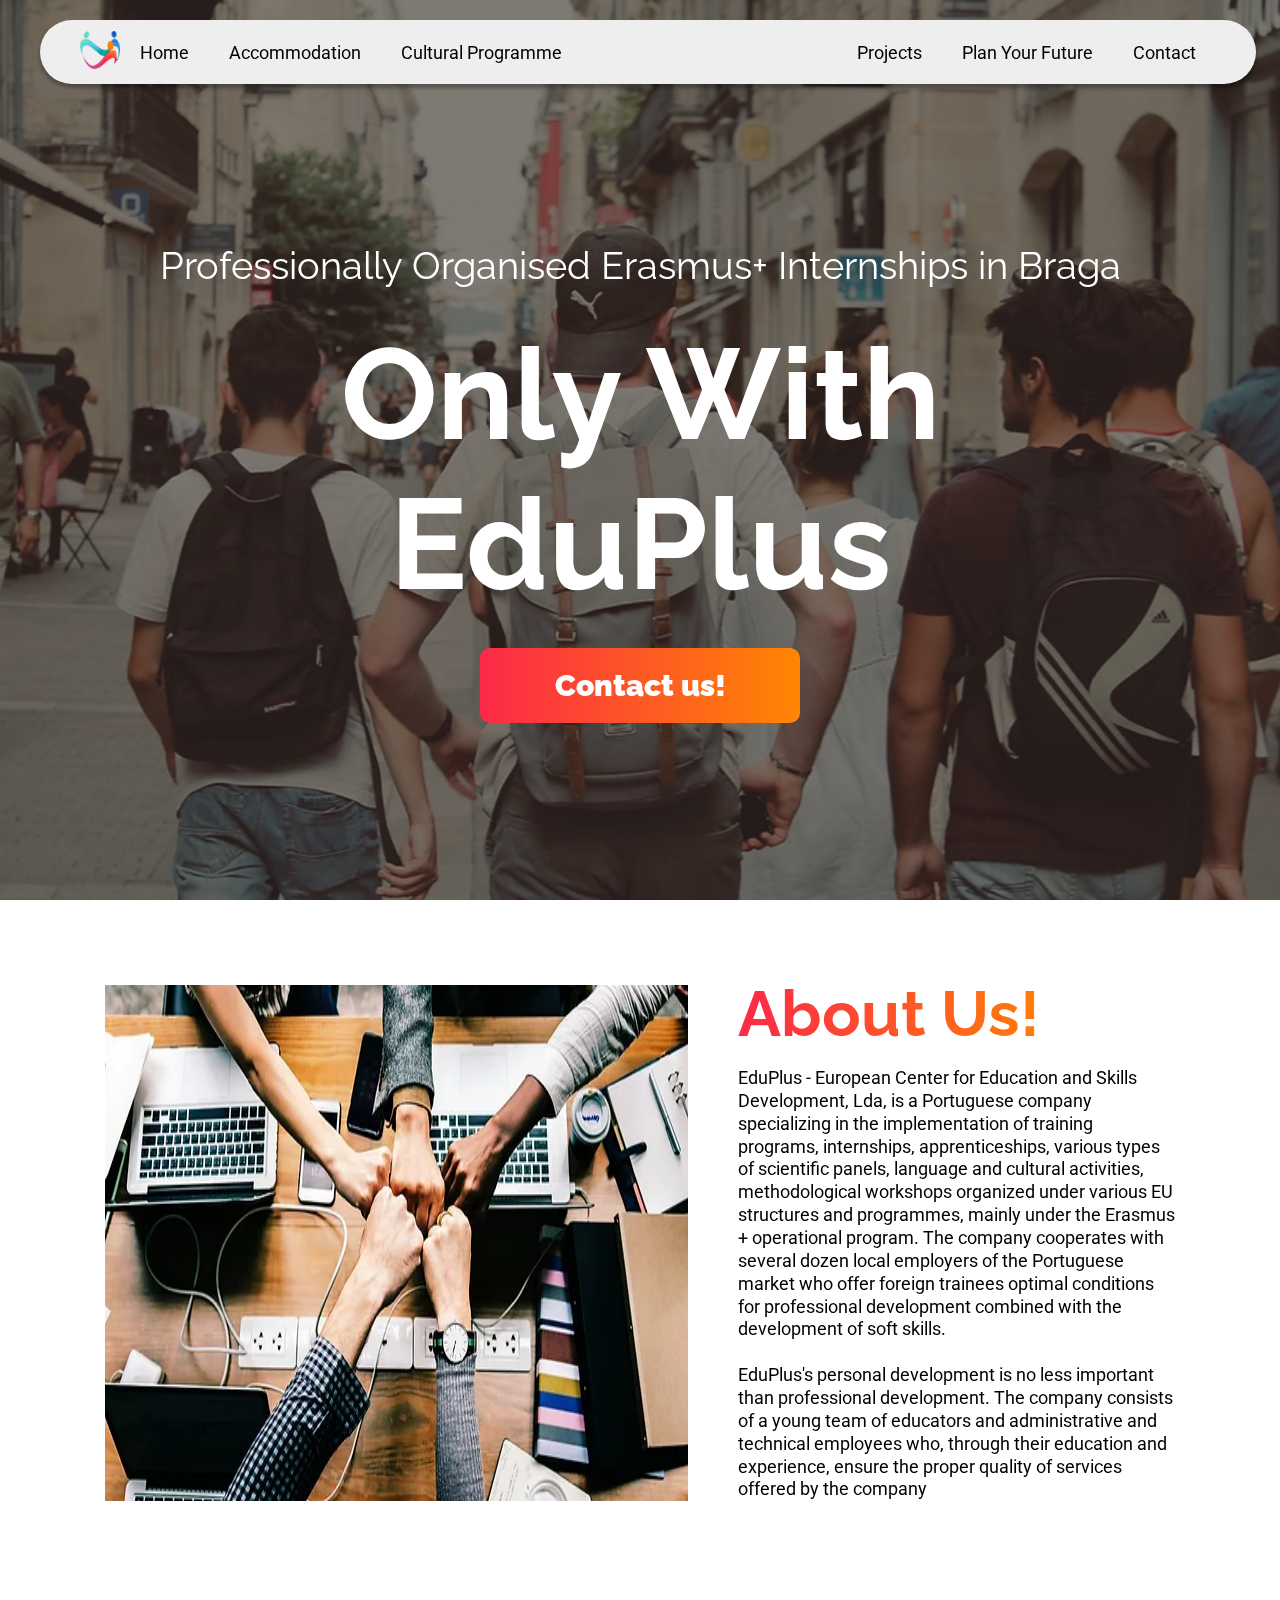
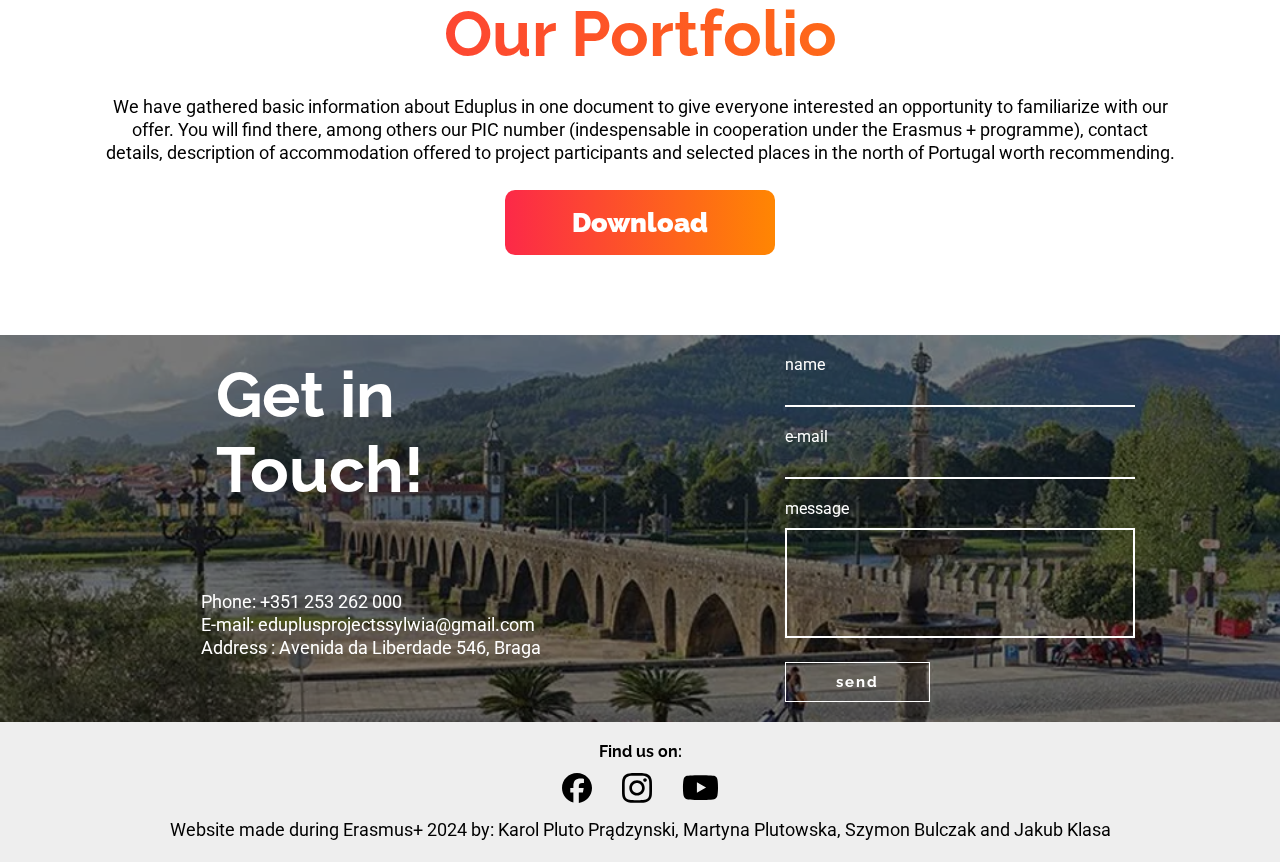
<file: index.html>
<!DOCTYPE html>
<html lang="en">

<head>
   <meta charset="UTF-8">
   <meta name="viewport" content="width=device-width, initial-scale=1.0">
   <link rel="icon" type="image/x-icon" href="src/Logo/favicon.ico">
   <link rel="stylesheet" href="style.css">
   <link rel="preconnect" href="https://fonts.googleapis.com">
   <link rel="preconnect" href="https://fonts.gstatic.com" crossorigin>
   <link href="https://fonts.googleapis.com/css2?family=Raleway:wght@400;700&family=Roboto&display=swap" rel="stylesheet">
   <title>EduPlus</title>
</head>

<body>

   <nav class="nav">
      <div class="logo-container">
         <a href="index.html"><img class="logo" src="src/Logo/LogoOnly.png" alt="EduPlus Logo" width="40"></a>
      </div>
      <ul class="nav-links nav-links-left">
         <li><a href="index.html">Home</a></li>
         <li><a href="accommodation.html">Accommodation</a></li>
         <li><a href="culture.html">Cultural Programme</a></li>
      </ul>
      <ul class="nav-links nav-links-right">
         <li><a href="#">Projects</a></li>
         <li><a href="#">Plan Your Future</a></li>
         <li><a href="index.html#contact">Contact</a></li>
      </ul>
   </nav>

   <button class="hamburger">
      <span class="hamburger__line"></span>
    </button>




   <div class="hero-img">
      <img src="src/backgorundDark.png" alt="background Image">
   </div>
   <section id="hero">
      <div class="hero-text">
         <p>Professionally Organised Erasmus+ Internships in Braga</p>
         <h1>Only With<br>EduPlus</h1>
         <button>
            <a href="#contact">Contact us!</a>
            <div class="btn-shadow"></div>
         </button>
      </div>
   </section>

   <div id="page-container">
      <section id="about">
         <img src="src/about-us.png" alt="About us image">
         <div class="about-text section-text">
            <h3 class="about-header section-header">About Us!</h3>
            <p>EduPlus - European Center for Education and Skills Development, Lda, is a Portuguese company specializing in the implementation of training programs, internships, apprenticeships, various types of scientific panels, language and cultural activities, methodological workshops organized under various EU structures and programmes, mainly under the Erasmus + operational program. The company cooperates with several dozen local employers of the Portuguese market who offer foreign trainees optimal conditions for professional development combined with the development of soft skills.
               <br><br>EduPlus's personal development is no less important than professional development. The company consists of a young team of educators and administrative and technical employees who, through their education and experience, ensure the proper quality of services offered by the company
            </p>
         </div>
      </section>

      <!--<div-- class="dots"></div-->

      <section id="portfolio">
         <h3 class="portfolio-header">Our Portfolio</h3>
         <p class="portfolio-text">We have gathered basic information about Eduplus in one document to give everyone interested an opportunity to familiarize with our offer. You will find there, among others our PIC number (indespensable in cooperation under the Erasmus + programme), contact details, description of accommodation offered to project participants and selected places in the north of Portugal worth recommending.</p>
         <button class="portfolio-button">
            <a href="src/eduplus-portfolio.pdf" target="_blank">Download</a>
            <div class="btn-shadow-2"></div>
         </button>

         <!-- <button class="portfolio-button"><a href="" target="_blank">Download<div class="btn-shadow-2"></div></a></button> -->
         
      </section>

   </div>
   
   <section class="contact" id="contact">
      <h3 class="contact-header">Get in<br>Touch!</h3>
      <div class="contact-text">
         <p>Phone: +351 253 262 000</p>
         <p>E-mail: eduplusprojectssylwia@gmail.com</p>
         <p>Address : Avenida da Liberdade 546, Braga</p>
      </div>
      <form action="mailto:eduplusprojectssylwia@gmail.com" method="get" enctype="text/plain" class="form">
         
        <label for="name">name</label>
        <input type="text" class="form-input" id="name" minlength="3" name="first-name">
        <label for="email">e-mail</label>
        <input type="email" class="form-input" id="email" required name="email">
        <label for="message">message</label>
        <textarea id="message" cols="30" rows="10" minlength="5" required name="messenge"></textarea>
        <input type="submit" class="form-button" value="send">
      </form>
    </section>
   <footer id="footer">
      <h4 class="media-text"> 
         Find us on:
      </h4>
      <div class="footer-media">
         <ul class="footer-list">
            <li><a href="https://www.facebook.com/eduplusprojects"><img class="facebook" src="src/Icons/facebook.svg" alt="facebook"></a></li>
            <li><a href="https://www.instagram.com/_eduplus.braga/"><img src="src/Icons/instagram.svg" alt="instagram"></a></li>
            <li><a href="https://www.youtube.com/watch?v=Jf2bX9fuUR8"><img class="youtube" src="src/Icons/youtube.svg" alt="youtube"></a></li>
         </ul>
      </div>
      <p class="footer-left">
         Website made during Erasmus+ 2024 by:
         Karol Pluto Prądzynski, Martyna Plutowska, Szymon Bulczak and Jakub Klasa
      </p>
   </footer>
   <script src="script.js"></script>
</body>

</html>
</file>
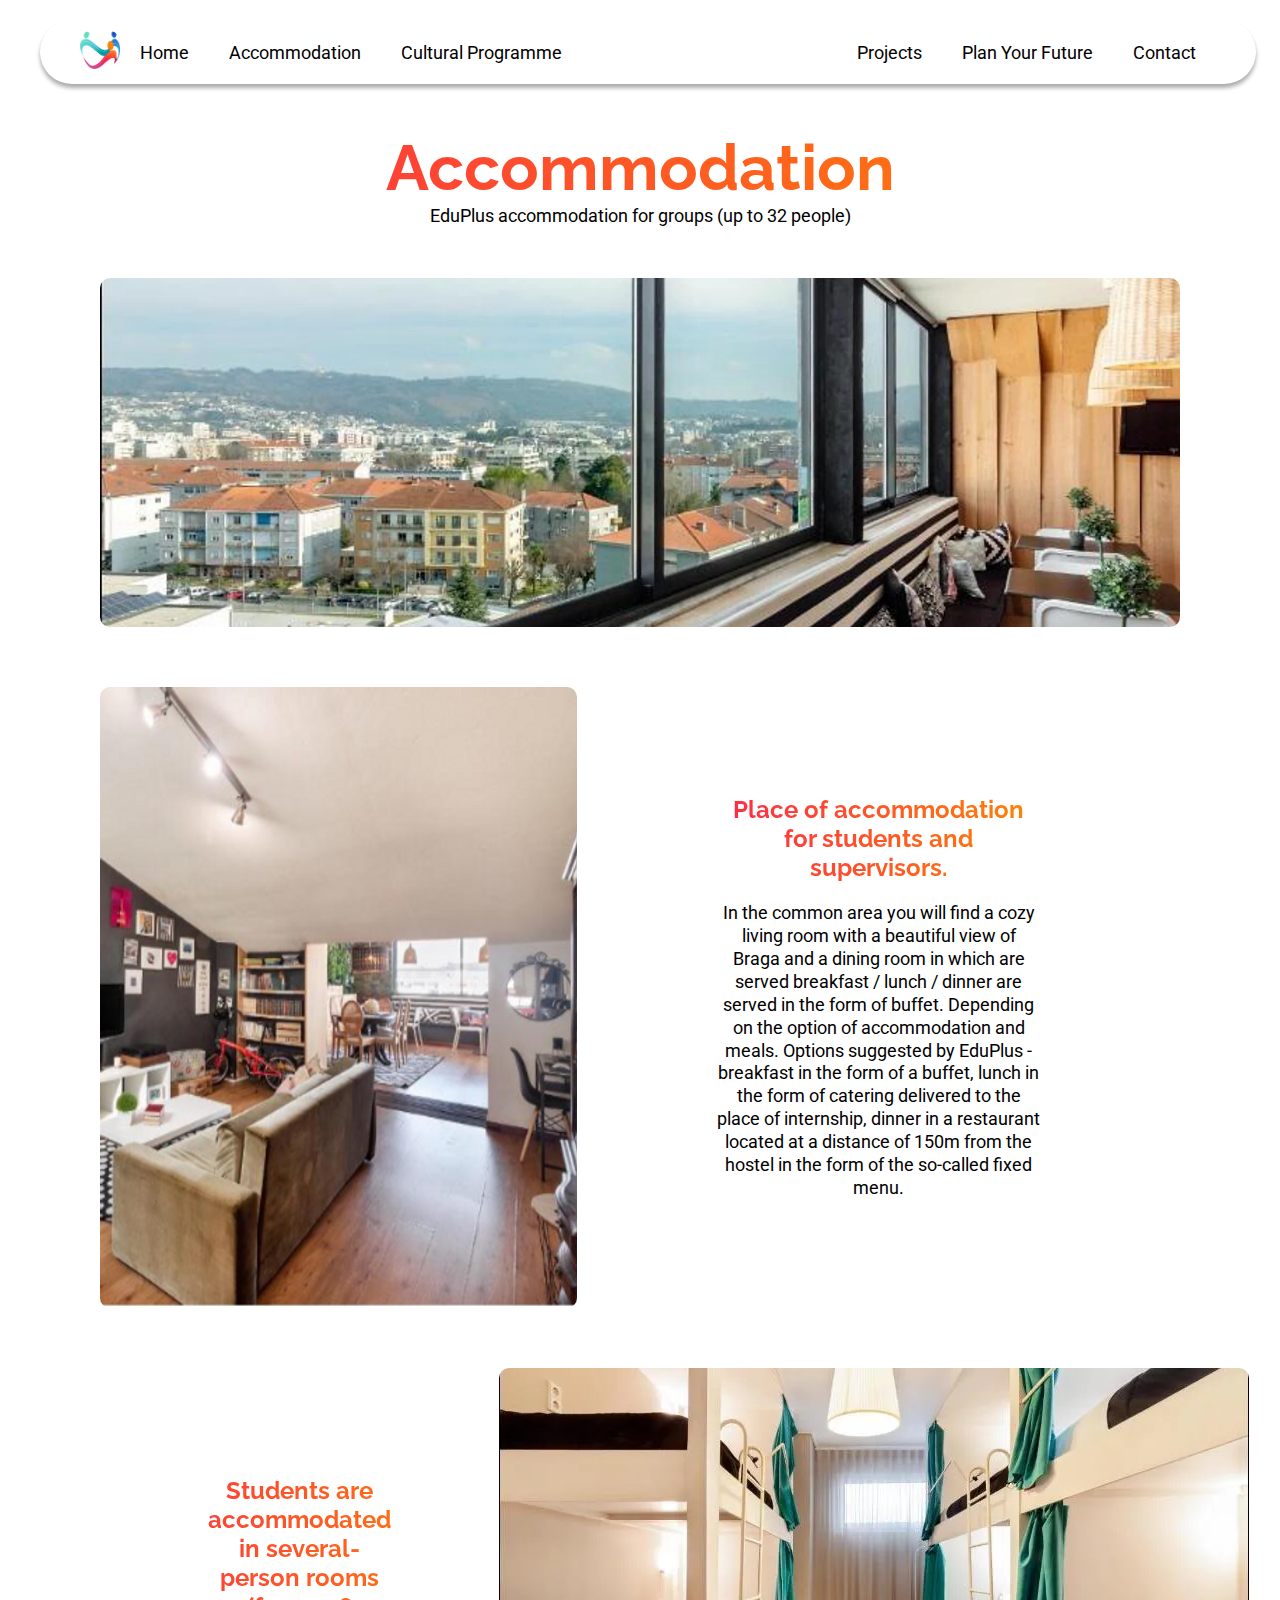
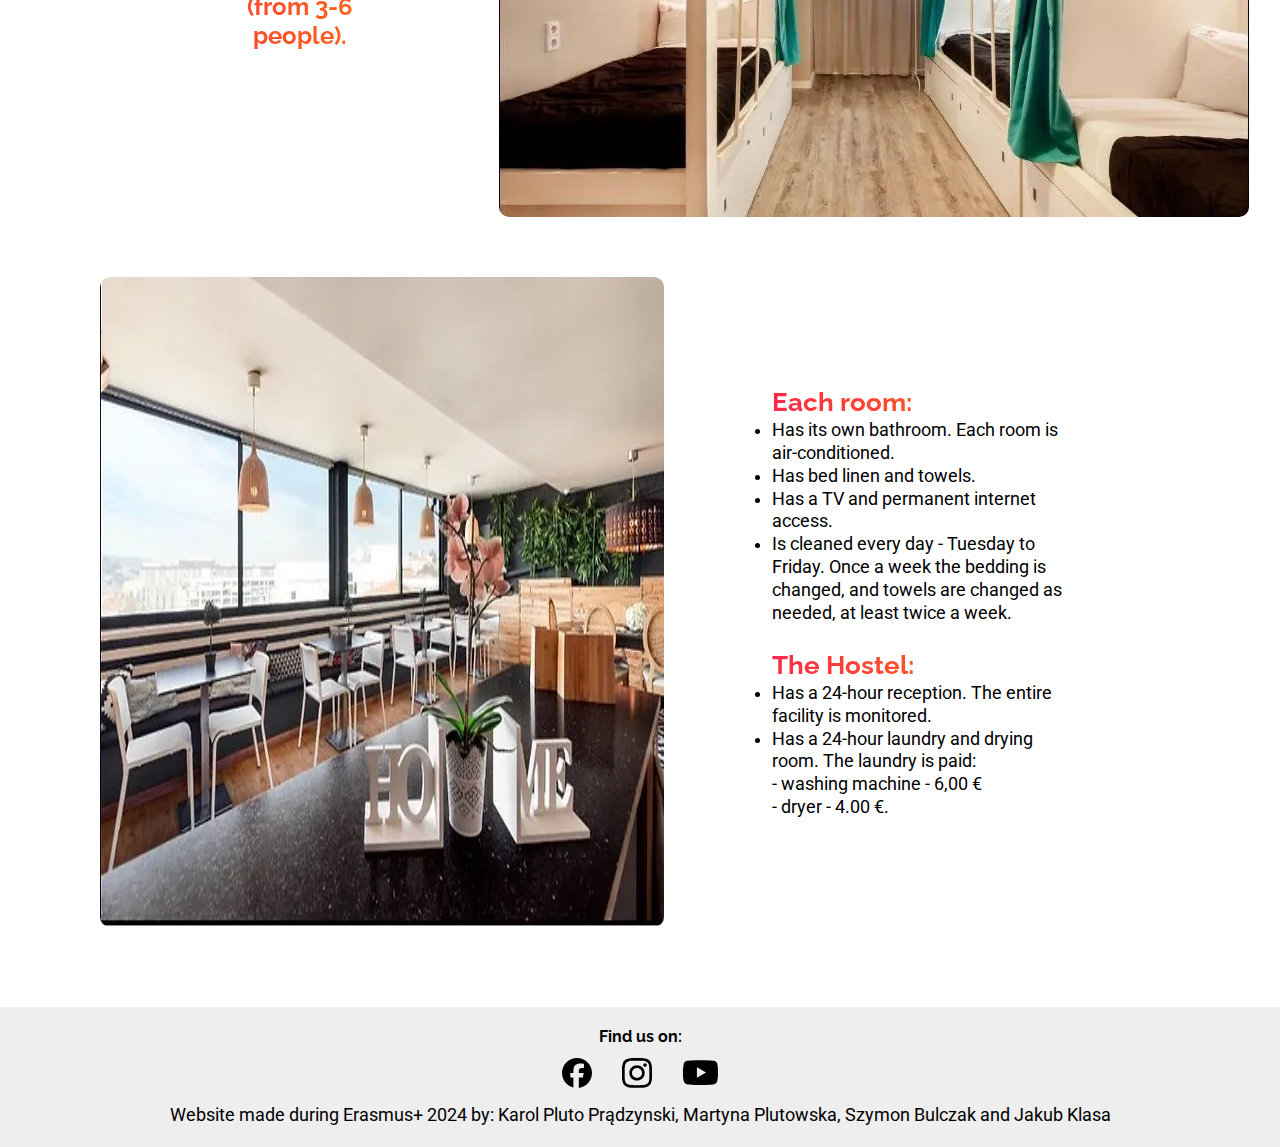
<file: accommodation.html>
<!DOCTYPE html>
<html lang="en">
<head>
   <meta charset="UTF-8">
   <meta name="viewport" content="width=device-width, initial-scale=1.0">
   <link rel="stylesheet" href="style.css">
   <link rel="stylesheet" href="accommodation.css">

   <link rel="preconnect" href="https://fonts.googleapis.com">
   <link rel="preconnect" href="https://fonts.gstatic.com" crossorigin>
   <link href="https://fonts.googleapis.com/css2?family=Raleway:wght@400;700&family=Roboto&display=swap" rel="stylesheet">
   <title>EduPlus</title>
</head>
<body>
   <nav class="nav">
      <div class="logo-container">
         <a href="index.html"><img class="logo" src="src/Logo/LogoOnly.png" alt="EduPlus Logo" width="40"></a>
      </div>
      <ul class="nav-links nav-links-left">
         <li><a href="index.html">Home</a></li>
         <li><a href="accommodation.html">Accommodation</a></li>
         <li><a href="culture.html">Cultural Programme</a></li>
      </ul>
      <ul class="nav-links nav-links-right">
         <li><a href="#">Projects</a></li>
         <li><a href="#">Plan Your Future</a></li>
         <li><a href="index.html#contact">Contact</a></li>
      </ul>
   </nav>

   <button class="hamburger">
      <span class="hamburger__line"></span>
    </button>

   <div id="page-container">

      <section class="first">
         <h1>
            Accommodation
         </h1>
         <p>
            EduPlus accommodation for groups (up to 32 people)
         </p>
         <img src="src/Accommodation/accommodation.png" alt="top image">
      </section>
         <section class="second">
            <img src="src/Accommodation/JustGo2.png" alt="mid">
            <div class="mid-text">
               <h2>
                  Place of accommodation for students and supervisors.
               </h2>
               <p>
                  In the common area you will find a cozy living room with a beautiful 
                  view of Braga and a dining room in which are served breakfast / lunch / dinner 
                  are served in the form of buffet. Depending on the option of accommodation and 
                  meals. Options suggested by EduPlus - breakfast in the form of a buffet, lunch in the
                  form of catering delivered to the place of internship, dinner in a restaurant located 
                  at a distance of 150m from the hostel in the form of the so-called fixed menu.
               </p>
            </div>
         </section>
         
         <section class="third">
            <h2>
               Students are accommodated in several-person rooms (from 3-6 people).
            </h2>
            <img src="src/Accommodation/accommodation2.png" alt="lower image">
         </section>

         <section class="forth">
            <img src="src/Accommodation/JustGo.png" alt="bottom image">
            <div class="bottom-text">
               <h2>
                  Each room:
               </h2>
               <ul>
                  <li> Has its own bathroom. Each room is air-conditioned. </li>
                  <li> Has bed linen and towels. </li>
                  <li> Has a TV and permanent internet access. </li>
                  <li> Is cleaned every day - Tuesday to Friday. Once a week the bedding is changed, and towels are changed as needed, at least twice a week. </li>
                  </ul>
                  <br>
                  <h2>
                     The Hostel:
                  </h2>
               <ul>
                  <li>Has a 24-hour reception. The entire facility is monitored. </li>
                  <li>Has a 24-hour laundry and drying room. The laundry is paid: </li>
                     - washing machine - 6,00 € <br>
                     - dryer - 4.00 €.    
            </div>
         </section>
   </div>


<div id="footer-container">





   <footer id="footer">
      <h4 class="media-text"> 
         Find us on:
      </h4>
      <div class="footer-media">
         <ul class="footer-list">
            <li><a href="https://www.facebook.com/eduplusprojects"><img class="facebook" src="src/Icons/facebook.svg" alt="facebook"></a></li>
            <li><a href="https://www.instagram.com/_eduplus.braga/"><img src="src/Icons/instagram.svg" alt="instagram"></a></li>
            <li><a href="https://www.youtube.com/watch?v=Jf2bX9fuUR8"><img class="youtube" src="src/Icons/youtube.svg" alt="youtube"></a></li>
         </ul>
      </div>
      <p class="footer-left">
      Website made during Erasmus+ 2024 by:
      Karol Pluto Prądzynski, Martyna Plutowska, Szymon Bulczak and Jakub Klasa
      
      </p>
   </footer>
</div>
<script src="script.js"></script>
</body>
</html>
</file>
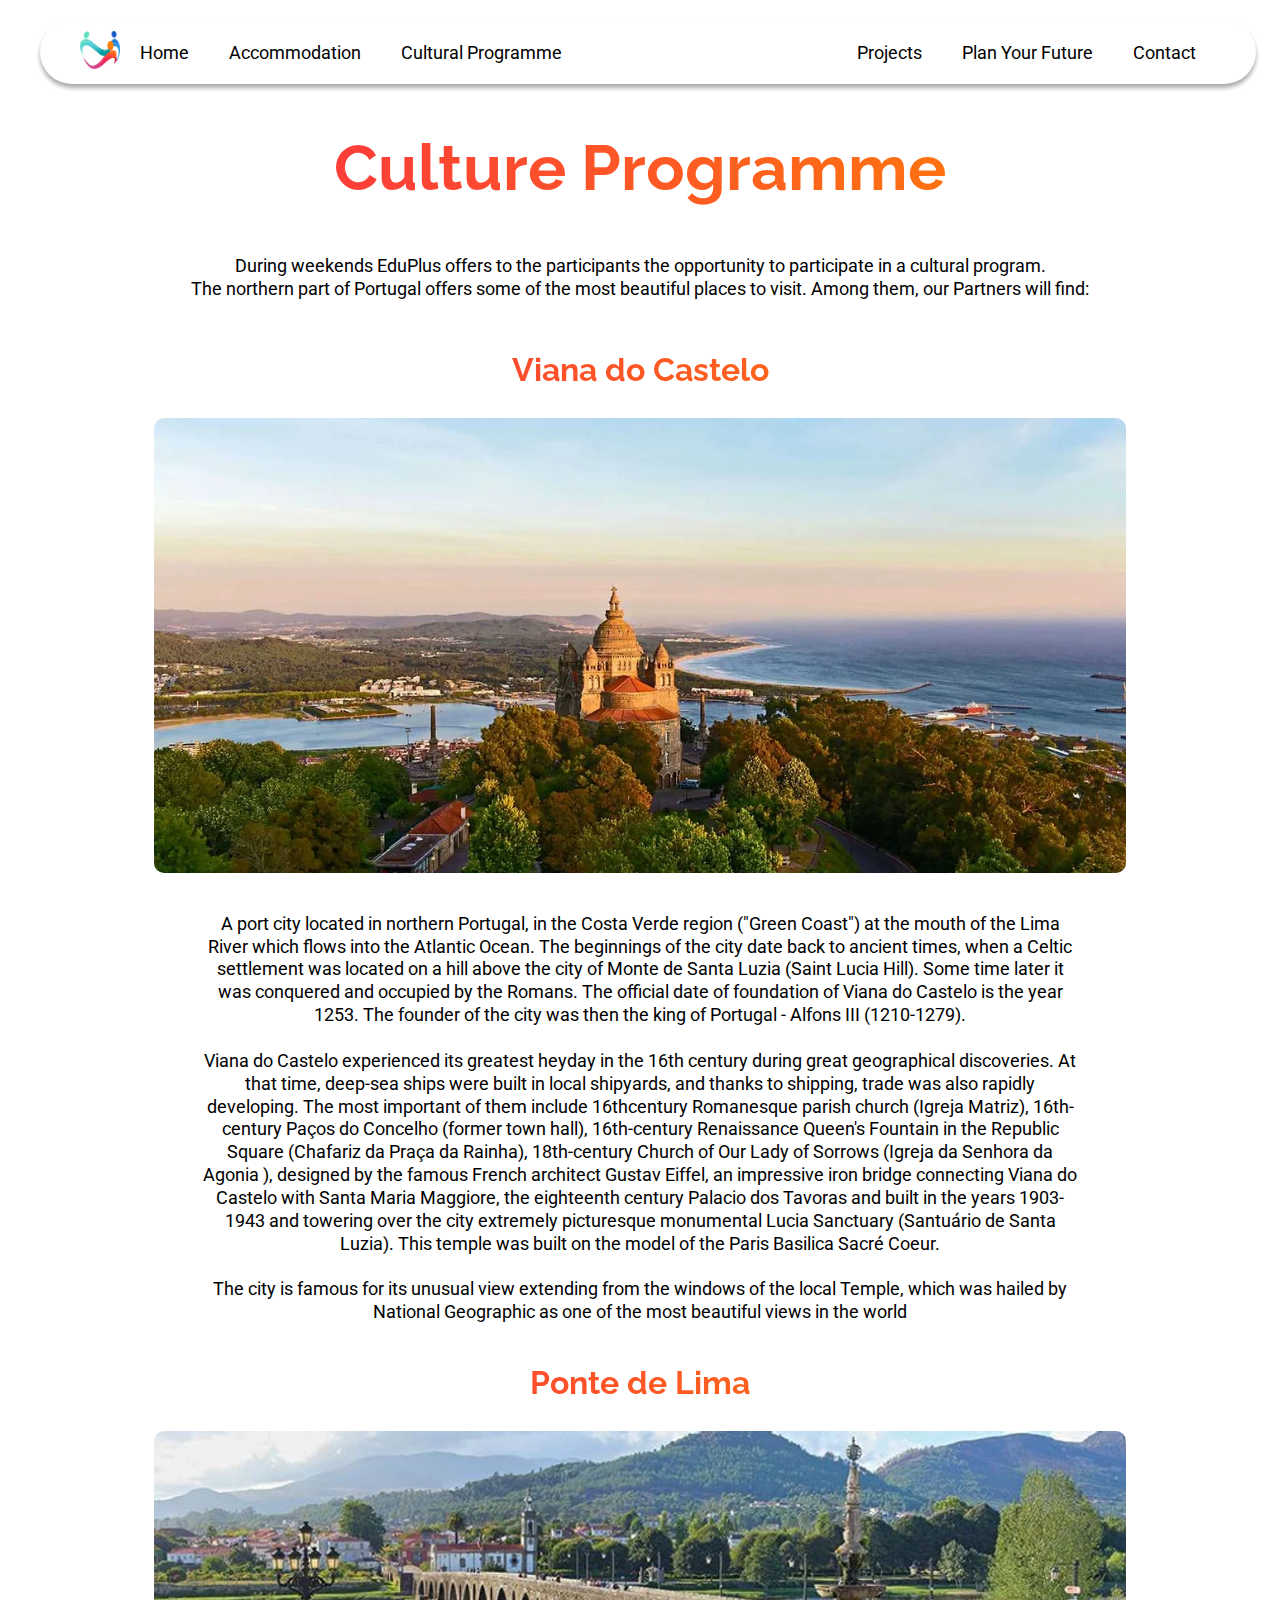
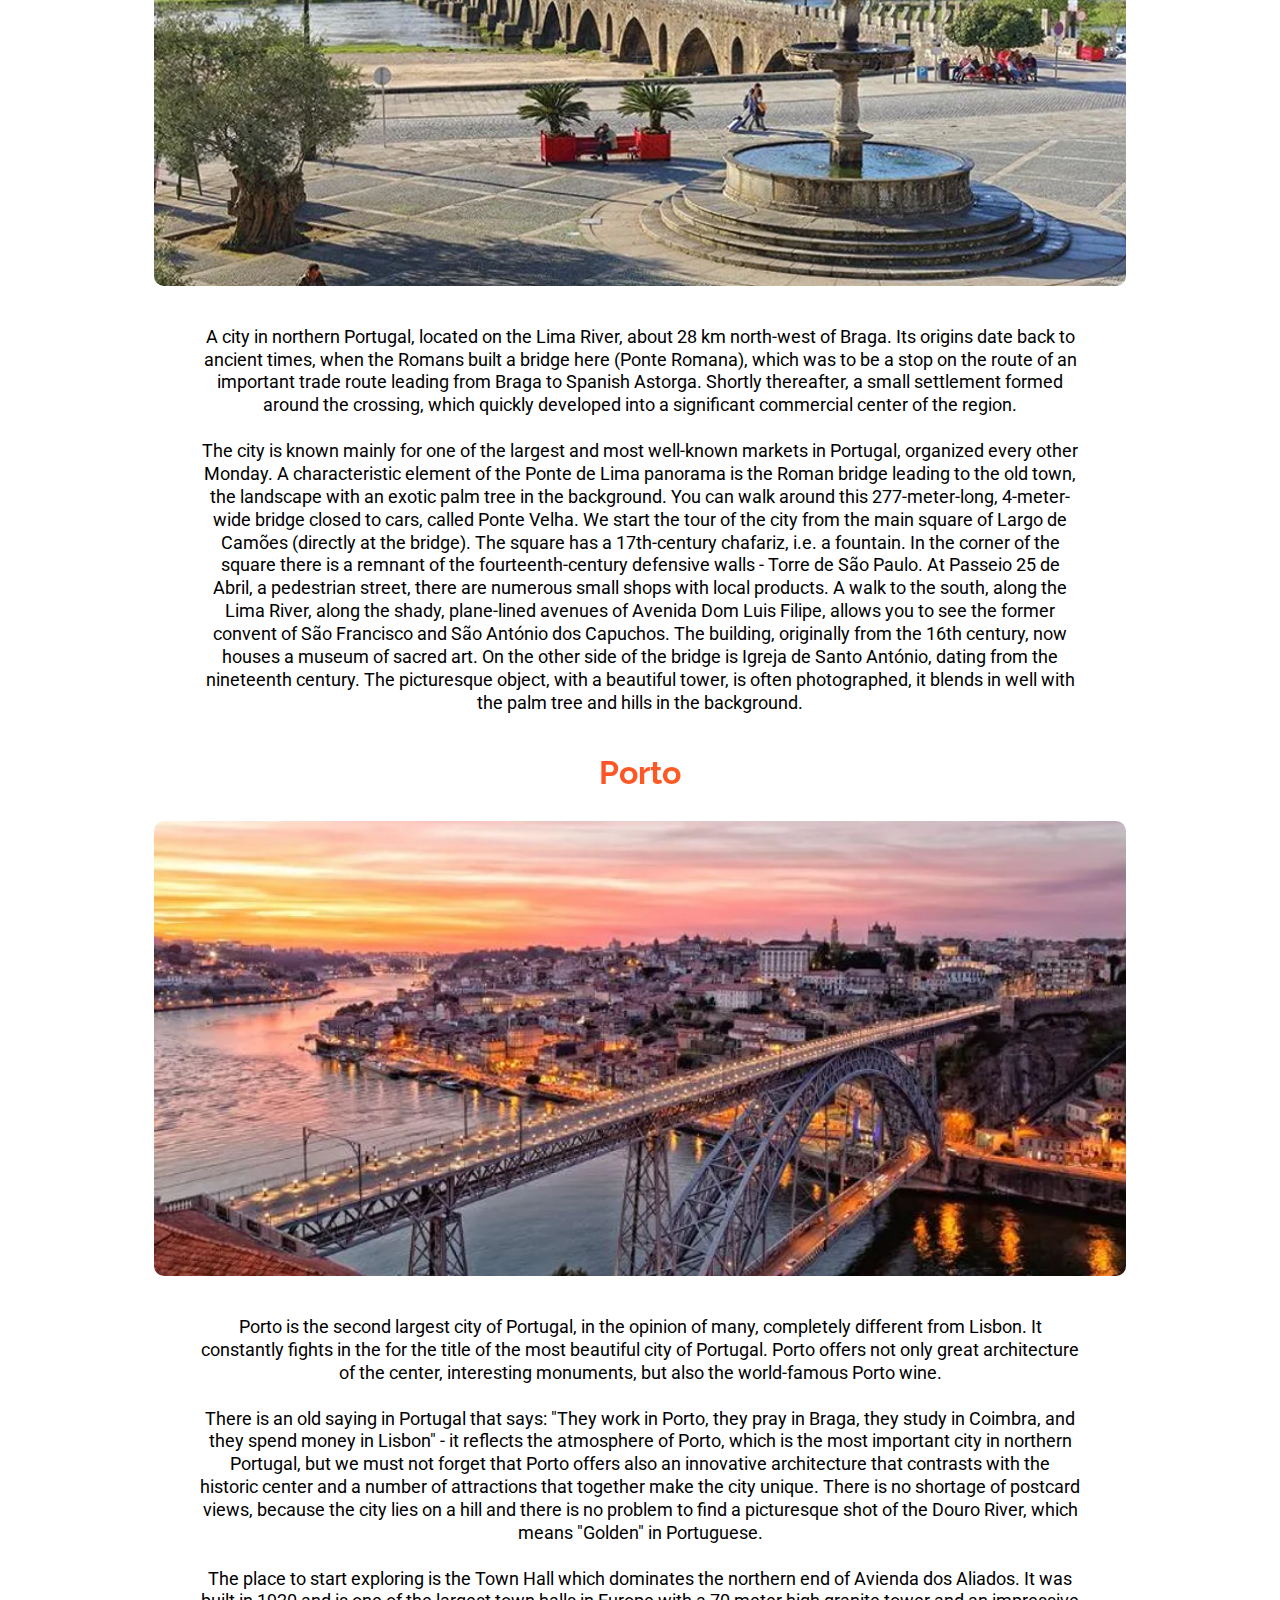
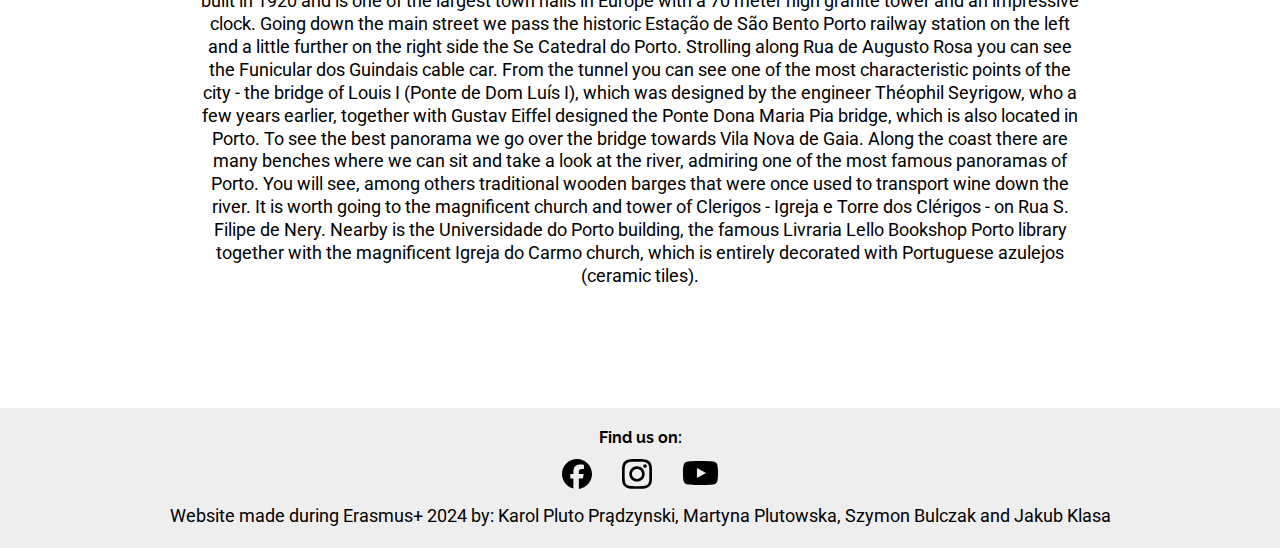
<file: culture.html>
<!DOCTYPE html>
<html lang="en">
<head>
   <meta charset="UTF-8">
   <meta name="viewport" content="width=device-width, initial-scale=1.0">
   <link rel="stylesheet" href="style.css">

   <link rel="stylesheet" href="culture.css">
   <link rel="preconnect" href="https://fonts.googleapis.com">
   <link rel="preconnect" href="https://fonts.gstatic.com" crossorigin>
   <link href="https://fonts.googleapis.com/css2?family=Raleway:wght@400;700&family=Roboto&display=swap" rel="stylesheet">
   <title>EduPlus</title>
</head>
<body>
   <nav class="nav">
      <div class="logo-container">
         <a href="index.html"><img class="logo" src="src/Logo/LogoOnly.png" alt="EduPlus Logo" width="40"></a>
      </div>
      <ul class="nav-links nav-links-left">
         <li><a href="index.html">Home</a></li>
         <li><a href="accommodation.html">Accommodation</a></li>
         <li><a href="culture.html">Cultural Programme</a></li>
      </ul>
      <ul class="nav-links nav-links-right">
         <li><a href="#">Projects</a></li>
         <li><a href="#">Plan Your Future</a></li>
         <li><a href="index.html#contact">Contact</a></li>
      </ul>
   </nav>

   <button class="hamburger">
      <span class="hamburger__line"></span>
    </button>




    <div id="page-container">
      
      <section class="header">
         <h1>
            Culture Programme
         </h1>
         <p>
            During weekends EduPlus offers to the participants the opportunity to participate in a cultural program. <br>
            The northern part of Portugal offers some of the most beautiful places to visit. Among them, our Partners will find:
         </p>
      </section> 

      <div class="culture">
         
         <h2>
            Viana do Castelo
         </h2>

         <img src="src/Cultural_Programme/viana.png" alt="Viana do Castelo">

         <p>
            A port city located in northern Portugal, in the Costa Verde region ("Green Coast") 
            at the mouth of the Lima River which flows into the Atlantic Ocean. 
            The beginnings of the city date back to ancient times, when a Celtic settlement was located on a hill 
            above the city of Monte de Santa Luzia (Saint Lucia Hill). Some time later it was conquered and occupied 
            by the Romans. The official date of foundation of Viana do Castelo is the year 1253. The founder of the 
            city was then the king of Portugal - Alfons III (1210-1279). 
            <br><br>
            Viana do Castelo experienced its greatest heyday 
             in the 16th century during great geographical discoveries. At that time, deep-sea ships were built in local 
            shipyards, and thanks to shipping, trade was also rapidly developing. The most important of them include 
            16thcentury Romanesque parish church (Igreja Matriz), 16th-century Paços do Concelho (former town hall), 
            16th-century Renaissance Queen's Fountain in the Republic Square (Chafariz da Praça da Rainha), 
            18th-century Church of Our Lady of Sorrows (Igreja da Senhora da Agonia ), designed by the famous French 
            architect Gustav Eiffel, an impressive iron bridge connecting Viana do Castelo with Santa Maria Maggiore, 
            the eighteenth century Palacio dos Tavoras and built in the years 1903-1943 and towering over the city 
            extremely picturesque monumental Lucia Sanctuary (Santuário de Santa Luzia). This temple was built on the 
            model of the Paris Basilica Sacré Coeur.
            <br><br>
            The city is famous for its unusual view extending from the windows of the local Temple, which was hailed by 
            National Geographic as one of the most beautiful views in the world
         </p>

         <h2>
            Ponte de Lima
         </h2>

         <img src="src/Cultural_Programme/ponte.png" alt="Ponte de Lima">

         <p>
            A city in northern Portugal, located on the Lima River, about 28 km north-west of Braga. 
            Its origins date back to ancient times, when the Romans built a bridge here (Ponte Romana), 
            which was to be a stop on the route of an important trade route leading from Braga to Spanish 
            Astorga. Shortly thereafter, a small settlement formed around the crossing, which quickly developed 
            into a significant commercial center of the region. 
            <br><br>
            The city is known mainly for one of the largest 
            and most well-known markets in Portugal, organized every other Monday. A characteristic element of 
            the Ponte de Lima panorama is the Roman bridge leading to the old town, the landscape with an exotic 
            palm tree in the background. You can walk around this 277-meter-long, 4-meter-wide bridge closed to 
            cars, called Ponte Velha. We start the tour of the city from the main square of Largo de Camões 
            (directly at the bridge). The square has a 17th-century chafariz, i.e. a fountain. In the corner of 
            the square there is a remnant of the fourteenth-century defensive walls - Torre de São Paulo. 
            At Passeio 25 de Abril, a pedestrian street, there are numerous small shops with local products. 
            A walk to the south, along the Lima River, along the shady, plane-lined avenues of Avenida Dom Luis 
            Filipe, allows you to see the former convent of São Francisco and São António dos Capuchos. The building, 
            originally from the 16th century, now houses a museum of sacred art. On the other side of the bridge is 
            Igreja de Santo António, dating from the nineteenth century. The picturesque object, with a beautiful 
            tower, is often photographed, it blends in well with the palm tree and hills in the background.   
         </p>

         <h2>
            Porto   
         </h2>

      <img src="src/Cultural_Programme/porto.png" alt="Porto">

      <p>
         Porto is the second largest city of Portugal, in the opinion of many, completely different from Lisbon. It constantly 
         fights in the for the title of the most beautiful city of Portugal. Porto offers not only great architecture of the 
         center, interesting monuments, but also the world-famous Porto wine. 
         <br><br>
         There is an old saying in Portugal that says: 
         "They work in Porto, they pray in Braga, they study in Coimbra, and they spend money in Lisbon" - 
         it reflects the atmosphere of Porto, which is the most important city in northern Portugal, but we must not 
         forget that Porto offers also an innovative architecture that contrasts with the historic center and a number 
         of attractions that together make the city unique. There is no shortage of postcard views, because the city 
         lies on a hill and there is no problem to find a picturesque shot of the Douro River, which means "Golden" 
         in Portuguese. 
         <br><br>
         The place to start exploring is the Town Hall which dominates the northern end of Avienda 
         dos Aliados. It was built in 1920 and is one of the largest town halls in Europe with a 70 meter high 
         granite tower and an impressive clock. Going down the main street we pass the historic Estação de São 
         Bento Porto railway station on the left and a little further on the right side the Se Catedral do Porto. 
         Strolling along Rua de Augusto Rosa you can see the Funicular dos Guindais cable car. From the tunnel you 
         can see one of the most characteristic points of the city - the bridge of Louis I (Ponte de Dom Luís I), 
         which was designed by the engineer Théophil Seyrigow, who a few years earlier, together with Gustav Eiffel 
         designed the Ponte Dona Maria Pia bridge, which is also located in Porto. To see the best panorama we go 
         over the bridge towards Vila Nova de Gaia. Along the coast there are many benches where we can sit and 
         take a look at the river, admiring one of the most famous panoramas of Porto. You will see, among others 
         traditional wooden barges that were once used to transport wine down the river. It is worth going to the 
         magnificent church and tower of Clerigos - Igreja e Torre dos Clérigos - on Rua S. Filipe de Nery. Nearby 
         is the Universidade do Porto building, the famous Livraria Lello Bookshop Porto library together with the 
         magnificent Igreja do Carmo church, which is entirely decorated with Portuguese azulejos (ceramic tiles).
      </p>

      </div>
   </div>

   <footer id="footer">
      <h4 class="media-text"> 
         Find us on:
      </h4>
      <div class="footer-media">
         <ul class="footer-list">
            <li><a href="https://www.facebook.com/eduplusprojects"><img class="facebook" src="src/Icons/facebook.svg" alt="facebook"></a></li>
            <li><a href="https://www.instagram.com/_eduplus.braga/"><img src="src/Icons/instagram.svg" alt="instagram"></a></li>
            <li><a href="https://www.youtube.com/watch?v=Jf2bX9fuUR8"><img class="youtube" src="src/Icons/youtube.svg" alt="youtube"></a></li>
         </ul>
      </div>
      <p class="footer-left">
      Website made during Erasmus+ 2024 by:
      Karol Pluto Prądzynski, Martyna Plutowska, Szymon Bulczak and Jakub Klasa
      </p>
   </footer>
</div>
<script src="script.js"></script>
</body>
</html>
</file>
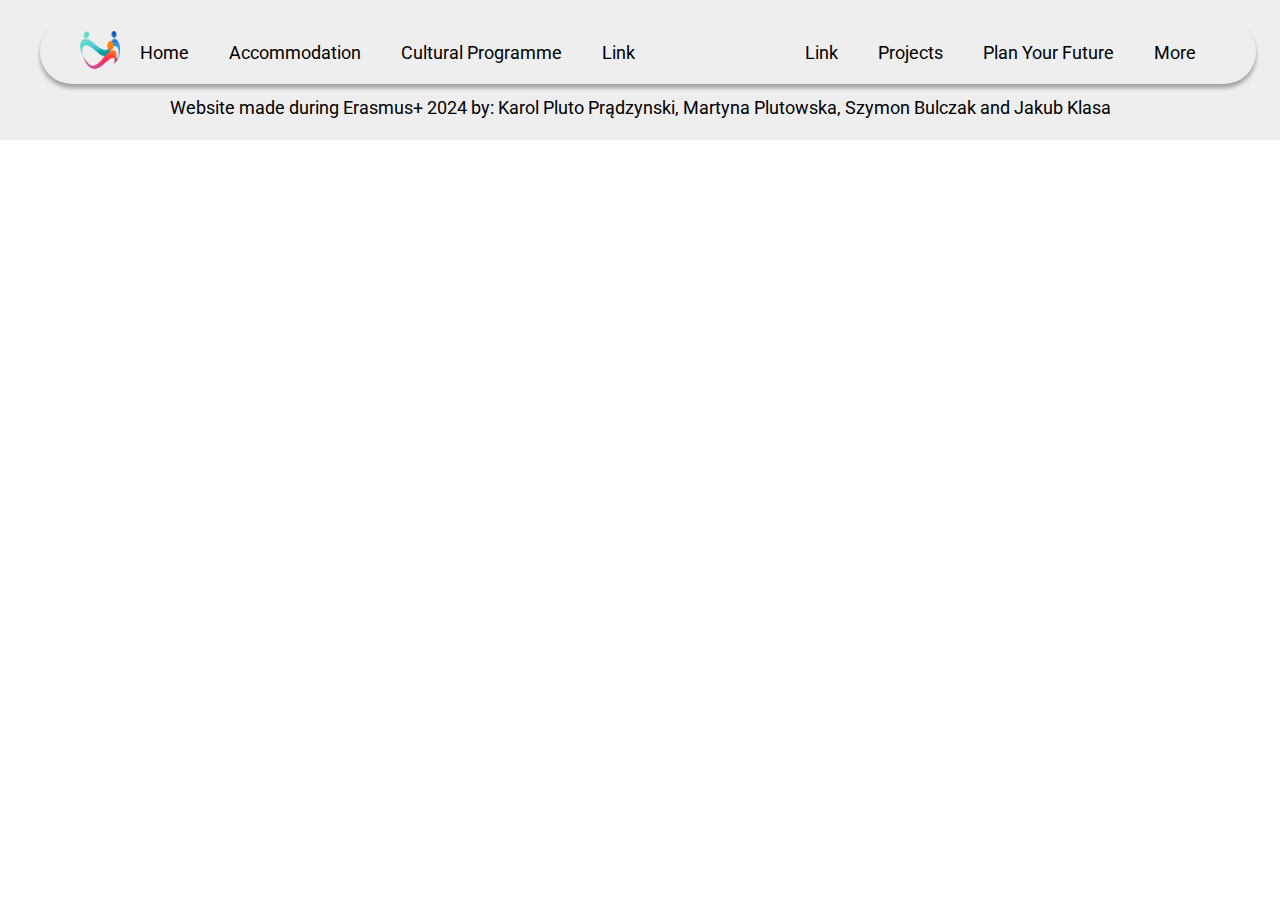
<file: szablon.html>
<!DOCTYPE html>
<html lang="en">
<head>
   <meta charset="UTF-8">
   <meta name="viewport" content="width=device-width, initial-scale=1.0">
   <link rel="stylesheet" href="style.css">

   <link rel="preconnect" href="https://fonts.googleapis.com">
   <link rel="preconnect" href="https://fonts.gstatic.com" crossorigin>
   <link href="https://fonts.googleapis.com/css2?family=Raleway:wght@400;700&family=Roboto&display=swap" rel="stylesheet">
   <title>EduPlus</title>
</head>
<body>
   <nav class="nav">
      <div class="logo-container">
         <a href="index.html"><img class="logo" src="src/Logo/LogoOnly.png" alt="EduPlus Logo" width="40"></a>
      </div>
      <ul class="nav-links nav-links-left">
         <li><a href="index.html">Home</a></li>
         <li><a href="accommodation.html">Accommodation</a></li>
         <li><a href="culture.html">Cultural Programme</a></li>
         <li><a href="#">Link</a></li>
      </ul>
      <ul class="nav-links nav-links-right">
         <li><a href="#">Link</a></li>
         <li><a href="#">Projects</a></li>
         <li><a href="#">Plan Your Future</a></li>
         <li><a href="#">More</a></li>
      </ul>
   </nav>

   <button class="hamburger">
      <span class="hamburger__line"></span>
    </button>


   <footer id="footer">
      <h4 class="media-text"> 
         Find us on:
      </h4>
      <div class="footer-media">
         <ul class="footer-list">
            <li><a href="https://www.facebook.com/eduplusprojects"><img class="facebook" src="src/Icons/facebook.svg" alt="facebook"></a></li>
            <li><a href="https://www.instagram.com/_eduplus.braga/"><img src="src/Icons/instagram.svg" alt="instagram"></a></li>
            <li><a href="https://www.youtube.com/watch?v=Jf2bX9fuUR8"><img class="youtube" src="src/Icons/youtube.svg" alt="youtube"></a></li>
         </ul>
      </div>
      <p class="footer-left">
      Website made during Erasmus+ 2024 by:
      Karol Pluto Prądzynski, Martyna Plutowska, Szymon Bulczak and Jakub Klasa
      </p>
   </footer>
</div>
</body>
</html>
</file>
<file: style.css>
* {
   margin: 0;
   padding: 0;
   box-sizing: border-box;
}

p {
   font-family: "Roboto", sans-serif;
   line-height: 1.3;
   font-size: 1.1rem;
}

h1, h2, h3, h4 {
   font-family: "Raleway", sans-serif;
}


/* Navigation */

.nav {
   /* background-color: rgba(0, 0, 0, 0.1); */
   background-color: #eee;
   display: flex;
   align-items: center;
   height: 64px;
   margin: 20px 0px 0px 40px;
   padding: 0 40px;
   border-radius: 50px;
   box-shadow: 0px 4px 4px 0px rgba(0, 0, 0, 0.33);
   position: absolute;
   width: 95vw;
}  

a {
   text-decoration: none;
}

.nav-links {
   display: flex;
   align-items: center;
}  

.nav-links li {
   list-style: none;
   margin: 0 20px;
}

.nav-links-left {
   width: 50%;
   justify-content: flex-start;
}

.nav-links-right {
	width: 50%;
	justify-content: flex-end;
}

.nav-links a {
   color: #000;
   font-size: 18px;
   font-family: "Roboto", sans-serif;
}

.nav-links a:hover {
   color: #f07115;

}

.logo {
   margin: 0;
   padding: 0;
}


/* Hero Section */

.hero-img {
   position: fixed;
   z-index: -1;
   width: 100vw;
}

#hero {
   display: flex;
   justify-content: center;
   align-items: center;
   height: 100vh;
}

.hero-img img {
   width: 110%;
   height: 100%;
   object-fit: cover;
}

.hero-text {
   color: #fff;
   text-align: center;
   margin-top: 5%;
}

.hero-text p {
   font-size: 2.375rem;
   font-family: "Raleway";
}

.hero-text h1 {
   font-size: 8rem;
   font-family: "Raleway";
   margin: 3% 0;
}

.hero-text a { 
   font-size: 30px;
   font-weight: 900;
   font-family: "Raleway";
   color: #fff;
}

.hero-text button {
   /* background-color: #f07115; */
   background: linear-gradient(to right, #fc2948, #ff8602);
   width: 320px;
   height: 75px;
   border: 0px;
   border-radius: 10px;
}


@property --color1 {
   syntax: '<color>';
   initial-value: rgba(252, 41, 72,  0);
   inherits: false;
 }
 
 @property --color2 {
   syntax: '<color>';
   initial-value: rgba(255, 134, 2, 0);
   inherits: false;
 }


.hero-text button:hover .btn-shadow {
   cursor: pointer;
   --color1: rgba(252, 41, 72, 1);
   --color2: rgba(255, 134, 2, 1);
   transition: --color1 0.5s, --color2 0.5s;

}

.btn-shadow {
   width: 270px;
   height: 75px;
   background: linear-gradient(to right, var(--color1), var(--color2));
   position: absolute;
   margin-left: 24px;   
   margin-top: -50px;
   filter: blur(20px);
   z-index: -1;
   transition: --color1 0.5s, --color2 0.5s;
}


#page-container {
   background-color: #fff;
   /* border-radius: 30px; */
   width: 100%;
   margin: auto;
   padding: 80px 100px;
}


/* About Us */

#about {
   padding: 5px;
   display: flex;
   flex-direction: row;
}


.about-header {
   font-size: 4rem;
   margin-right: 100px;
   font-family: "Raleway", sans-serif;
   background: linear-gradient(to right, #fc2948, #ff8602);
   background-clip: text;
   -webkit-background-clip: text;
   -webkit-text-fill-color: transparent;
   margin-top: -10px;
   margin-bottom: 1rem;
}

.about-text {
   margin-left: 50px;
   margin-top: 1px;
}

.about-text p {
   font-family: "Roboto", sans-serif;
}


/* Portfolio */

#portfolio {
   margin-top: 10vh;
}

.portfolio-text {
   padding: 5px;
   display: flex;
   flex-direction: row;
}

.portfolio-header {
   text-align: right;
   font-size: 4rem;
   font-family: "Raleway", sans-serif;
   background: linear-gradient(to right, #fc2948, #ff8602);
   background-clip: text;
   -webkit-background-clip: text;
   -webkit-text-fill-color: transparent;
   text-align: center;
   margin-bottom: 20px;
}

.portfolio-text {
   text-align: center;
}

@property --color3 {
   syntax: '<color>';
   initial-value: rgba(252, 41, 72,  0);
   inherits: false;
}
 
 @property --color4 {
   syntax: '<color>';
   initial-value: rgba(255, 134, 2, 0);
   inherits: false;
}

.portfolio-button {
   background: linear-gradient(to right, #fc2948, #ff8602);
   width: 270px;
   height: 65px;
   border: none;
   border-radius: 10px;
   display: block;
   margin: 0 auto;
   margin-top: 20px;
   z-index: 1;
   position: relative;
}

.portfolio-button a { 
   position: relative;
   font-family: "Raleway", sans-serif;
   color: #fff;
   font-size: 27px;
   font-weight: 900;
   z-index: 1;
}

.btn-shadow-2 {
   width: 230px;
   height: 55px;
   background: linear-gradient(to right, var(--color3), var(--color4));
   position: absolute;
   margin-left: 19px;
   margin-top: -35px;
   filter: blur(20px);
   z-index: -1;
   transition: --color3 0.5s, --color4 0.5s;
}

.portfolio-button:hover .btn-shadow-2 {
   cursor: pointer;
   --color3: rgba(252, 41, 72, 1);
   --color4: rgba(255, 134, 2, 1);
   transition: --color3 0.5s, --color4 0.5s;
}


/* Contact */

.contact {
   /* background: radial-gradient(circle at 138%, #ff8602 10%, #fc2948  99%); */
   background-image: url("src/Cultural_Programme/ponte.png");
   background-repeat: no-repeat;
   background-color: rgba(0, 0, 0, 0.5);
   background-blend-mode: overlay;
   background-size: cover;
   display: grid;
   grid-template-columns: 1fr 1fr;
   grid-template-rows: 1fr 1fr auto;
   place-items: center;
 }
 
 .contact-header {
   font-size: 4rem;
   font-family: "Raleway", sans-serif;
   font-weight: 700;
   color: #fff;
   grid-column: 1;
   grid-row: 1;   
 }

 .contact-text {
   grid-column: 1;
   grid-row: 2;
   color: #fff;
   margin-left: 16%;
   /* margin-left: 100px; */
   line-height: 1.5;
   font-size: 1.15rem;
 }
 
 .form {
   height: 100%;
   max-width: 500px;
   padding: 20px;
   grid-column: 2;
   grid-row: span 2;
 }
 
 .form-input {
   background: none;
   border: none;
   border-bottom: 2.1px solid #fff;
   display: block;
}

.form-input,
.form textarea {
   color: #fff;
   margin-bottom: 20px;
   width: 350px;
   font-size: 1.1rem;
 }
 
 .form-input:focus,
 .form textarea {
   outline: none;
 }
 
 
 .form label {
   font-size: 16px;
   cursor: pointer;
   display: block;
   margin-bottom: 10px;
   color: #fff;
   font-family: "Roboto", sans-serif;
 }
 
 .form textarea {
   border: none;
   border: 2.1px solid #fff;
   background: none;
   resize: none;
   height: 110px;
   padding: 2px;
 }
 
 .form-button {
   font-family: "Raleway", sans-serif;
   border: 1.5px solid #ffffff;
   color: #ffffff;
   background: none;
   font-weight: 700;
   font-size: 15px;
   width: auto;
   height: 40px;
   padding: 0 50px;
   display: block;
   letter-spacing: 2px;
   transition: all ease-in-out 0.5s;
 }
 
 
 .form-button:hover {
   background: rgba(255, 255, 255, 0.7);
   color: #000;
   border: 1,5px rgba(255, 255, 255, 0.6);
   
   /* background: linear-gradient(to right, #fc2948, #ff8602);
   border: none; */
   /* color: #450c73; */
   /* border: 2.1px solid #450c73; */
 }/* border: 2.1px solid #450c73; */
 




 #footer-container{
   margin: 0px 0px 0px 0px;
 }

#footer {
   background-color: #eee;
   padding: 20px 50px;
}


.footer-list img{
   width: 30px;
   margin-left: 30px;
}


.footer-left {
   text-align: center;
   margin-top: 10px;
}

.media-text{
   text-align: center;
   margin-bottom: 10px;
}

.footer-media{
   width: 100%;
}

.footer-list {
   list-style: none;
   display: flex;
   justify-content: center;
}

.youtube {
   width: 37px !important;
}

.facebook {
   margin-top: 2px;
   margin-left: 0px !important;
}




/* Media Queries */

.hamburger {
   display: none;
 }

 @media screen and (max-width: 768px) {
   .nav {
      position: fixed;
      background: #fff;
      height: 100%;
      width: 100%;
      z-index: 1000;
      opacity: 0;
      pointer-events: none;
      transition: all ease-in-out .5s;
      transform: translateY(-50%);
      margin: 0 auto;
      border-radius: 0;
      box-shadow: none;
      padding: 50px 0px;
      flex-direction: column;
      justify-items: center;
      align-items: center;
    }
  
    .nav-links {
      flex-direction: column;
      justify-items: center;
      align-items: center;
      margin: 0 auto;
      text-align: center;
      width: 100%;
   }
   
   .nav-links li {
      margin: 10px 0;
    }

    .nav-links a {
      font-size: 1.5rem;
    }
   
   .nav-links-left, .nav-links-right {
      /* width: auto; */
      justify-content: center;
   }

    .nav--open {
      display: flex;
      opacity: 1;
      pointer-events: unset;
      transform: translateY(0%);
      flex-direction: column;
      justify-content: center;
      align-items: center;
    }


    .logo-container img {
      margin: 0 auto;
      display: block;
    } 
  
    .hamburger {
      display: block;
      background: none;
      border: none;
      width: 35px;
      height: 35px;
      position: absolute;
      z-index: 100;
      top: 30px;
      right: 20px;
   }
   
   .hamburger__line {
      width: 100%;
      height: 3px;
      background: #fff;
      display: inline-block;
      position: relative;
    }
  
    .hamburger__line::before, .hamburger__line::after {
      content: '';
      width: 100%;
      height: 3px;
      background: #fff;
      position: absolute;
      top: 0;
      right: 0;
  
    }
  
    .hamburger__line::before {
      margin-top: -10px;
    }
  
    .hamburger__line::after {
      margin-top: 10px;
    }

    /* Hero Section */

    #hero {
      /* height: 100%;
      width: 100%;
      margin-top: 100px; */
    }
    
    .hero-img {
      height: 100%;
      /* width: 100vw; */
    }

    .hero-text h1 {
      font-size: 6rem;
   }
   .hero-text p {
      font-size: 1.5rem;
   }

   #page-container {
      padding: 60px 50px;
   }

    /* ABOUT SECTION */
   #about {
      flex-direction: column;
   }

   #about img {
      order: 2;
   }

   .about-header {
      margin-right: 0;
      text-align: center;
   }

   .about-text {
      margin: 0;
      margin-bottom: 30px;
      /* text-align: center; */
   }

   .portfolio-text {
      text-align: left;
   }

   /* Contact */

   .contact {
      grid-template-columns: 1fr;
      grid-template-rows: auto;
      padding-top: 30px;
      margin: 0 auto;
    }

    .contact-text {
      margin: 0 auto;
      margin: 20px auto;
    }

    .form {
      grid-column: 1;
      grid-row: 3;
    }

    .form-button {
      margin: 0 auto;
      width: 100%;
    }
  }
</file>
<file: accommodation.css>
.nav{
    background-color: #fff;
}

img{
    border-radius: 10px;
}

.first img{
    width: 100%;
    margin: 0 auto;
    display: block;
}

.first h1{
    text-align: center;
    margin-top: 50px;
    font-size: 4rem;
    background: linear-gradient(to right, #fc2948, #ff8602);
    background-clip: text;
    -webkit-background-clip: text;
    -webkit-text-fill-color: transparent;
}
.first p {
    text-align: center;
    margin-bottom: 50px;
}

h2{
    background: linear-gradient(to right, #fc2948, #ff8602);
    background-clip: text;
    -webkit-background-clip: text;
    -webkit-text-fill-color: transparent;
}

.second{
    margin-top: 60px;
    display: flex;

}

.mid-text{
    text-align: center;
    padding: 10%;
    margin: 0 auto;
    width: 50%;
}

.mid-text h2{
    margin-bottom: 20px;
}

.third{
    margin-top: 60px;
    display: flex;
}

.third h2{
    padding: 10%;
    margin: 0 auto;
    text-align: center;
}

.forth{
    margin-top: 60px;
    display: flex;
}

.bottom-text{
    padding: 10%;
    font-family: "Roboto", sans-serif;
    line-height: 1.3;
    font-size: 1.1rem;
}


@media screen and (max-width: 768px) {
    .hamburger__line, .hamburger__line::before, .hamburger__line::after{
        background-color: #ff8602;
    }
    


    .first h1 {
        font-size: 2rem;
    }
    
    .first{
        flex-direction: column;
    }

    .second{
        flex-direction: column;
    }

    .second img {
        order: 2;
    }

    .mid-text{
        width: 100%;
    }
    
    .third{
        flex-direction: column;
    }

    .forth{
        flex-direction: column;
    }


}
</file>
<file: culture.css>
.nav{
    background-color: #fff;
}

.header h1{
    text-align: center;
    margin: 50px auto;
    font-size: 4rem;
    background: linear-gradient(to right, #fc2948, #ff8602);
    background-clip: text;
    -webkit-background-clip: text;
    -webkit-text-fill-color: transparent;
}

.header p{
 text-align: center;
 margin-bottom: 50px;
}

.culture h2{
    text-align: center;
    font-size: 2rem;
    background: linear-gradient(to right, #fc2948, #ff8602);
    background-clip: text;
    -webkit-background-clip: text;
    -webkit-text-fill-color: transparent;
    margin-bottom: 30px; 
}

.culture img{
    margin: 0 auto;
    display: block;
}

.culture p{
    text-align: center;
    margin: 40px 100px;
}
/*.culture p::first-letter{
    font-weight: bold;
    font-size: 2.5rem;
}*/

.culture img{
    border-radius: 10px;
    width: 90%;
}

@media screen and (max-width: 768px) {
    .hamburger__line, .hamburger__line::before, .hamburger__line::after{
        background-color: #ff8602;
    }
    

    .header h1 {
        font-size: 2rem;
        margin-bottom: 10px;
    }

    .culture h2{
        margin: 20px auto;
    }

    .header p {
        margin-bottom: 30px;
    }
    
    .culture p{
        margin: 0 auto;
    }

    .culture img{
        margin-bottom: 20px;
    }

}
</file>
